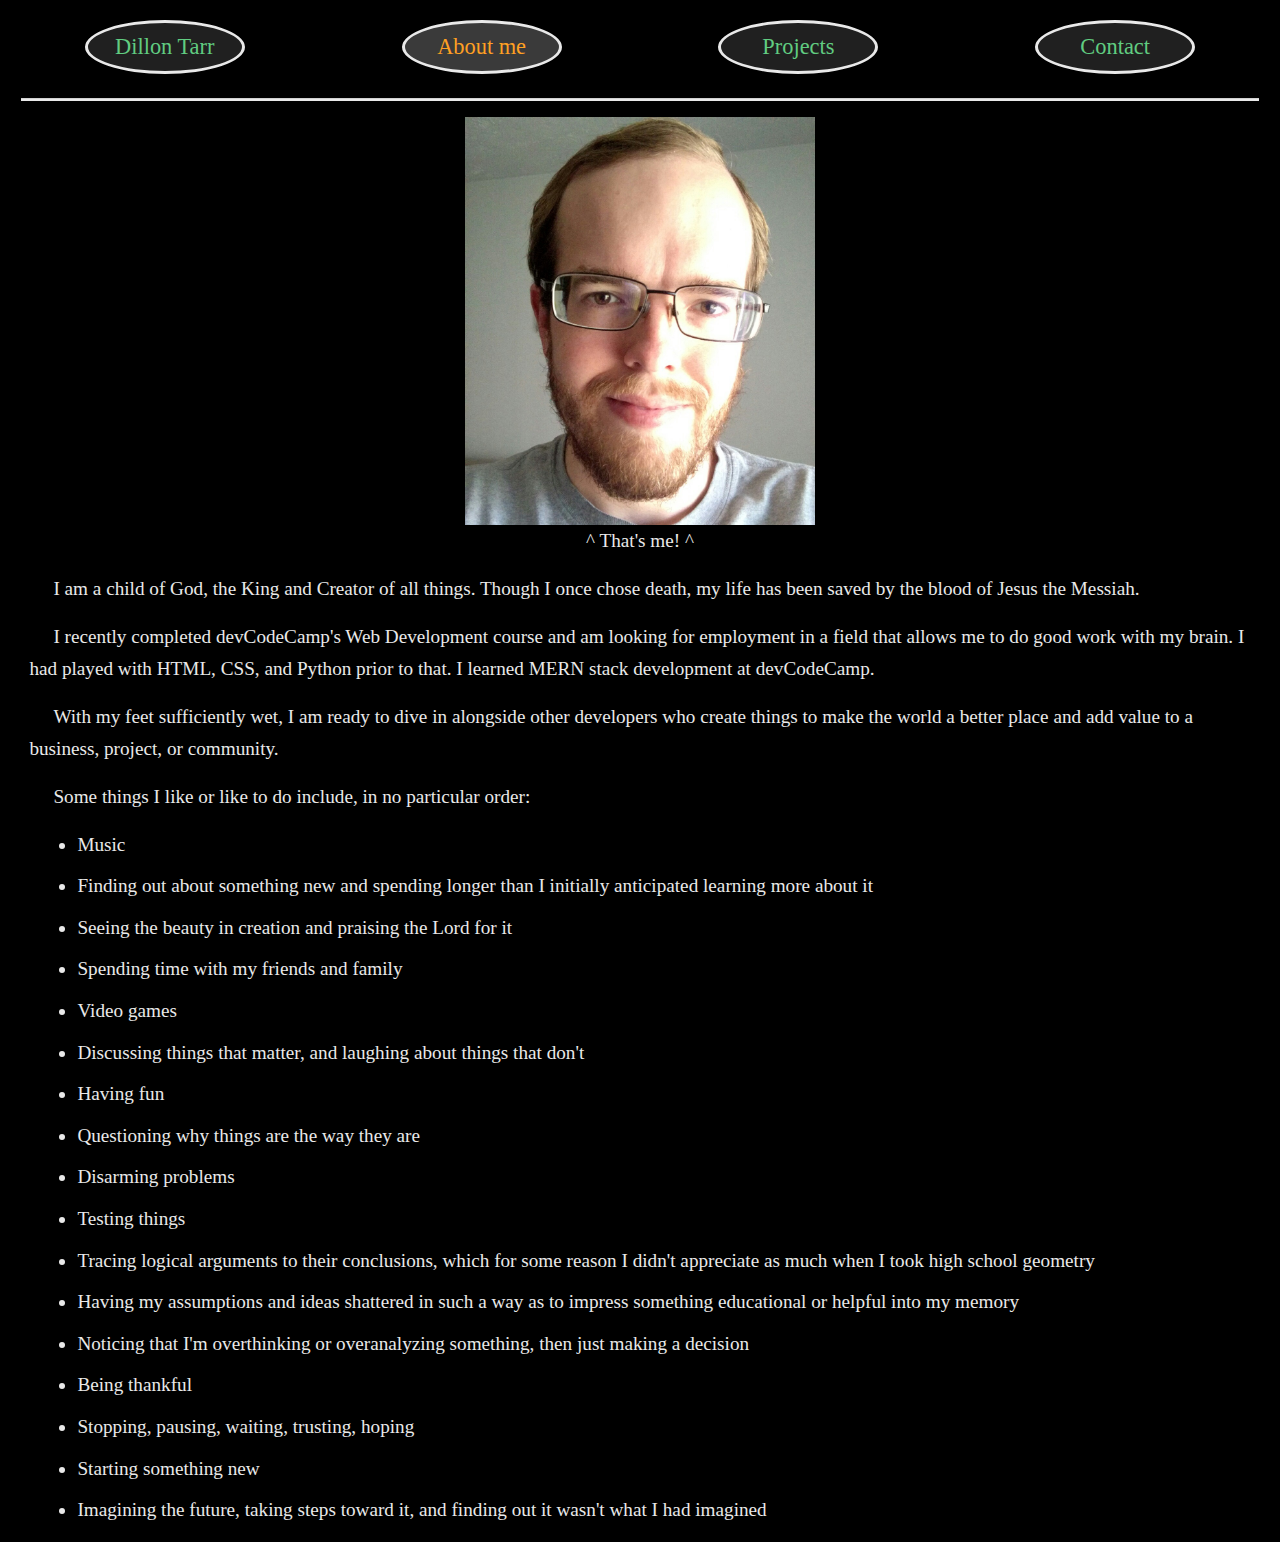
<file: about-me.html>
<!DOCTYPE html>
<html lang="en">
  <head>
    <meta charset="utf-8">
    <meta name="viewport" content="width=device-width, initial-scale=1, shrink-to-fit=no">
    <title>About Me | Dillon Tarr</title>
    <meta name="description" 
      content="A little bit about Dillon Tarr.">
    <meta name="keywords" content="Dillon, Tarr, portfolio">
    <meta name="author" content="Dillon Tarr">
    <link rel="stylesheet" href="https://maxcdn.bootstrapcdn.com/bootstrap/4.0.0/css/bootstrap.min.css" integrity="sha384-Gn5384xqQ1aoWXA+058RXPxPg6fy4IWvTNh0E263XmFcJlSAwiGgFAW/dAiS6JXm" crossorigin="anonymous">
    <link rel="stylesheet" href="style.css">
  </head>
  <body>
    <div class="container">
      <nav class="row">
        <div class="col">
          <a class="nav-link" href="index">Dillon Tarr</a>
        </div>
        <div class="col">
          <a class="nav-link active-nav" href="about-me">About me</a>
        </div>
        <div class="col">
          <a class="nav-link" href="projects">Projects</a>
        </div>
        <div class="col">
          <a class="nav-link" href="contact">Contact</a>
        </div>
      </nav>
      <hr>
      <div id="about-me">
        <figure class="me">
          <img src="src/Me.jpg" alt="Picture of Dillon" class="me">
          <figcaption>^ That's me! ^</figcaption>
        </figure>
        <div id="about-me-text">
          <p>I am a child of God, the King and Creator of all things. Though I once chose death, my life has been saved by the blood of Jesus the Messiah.</p>
          <p>I recently completed devCodeCamp's Web Development course and am looking for employment in a field that allows me to do good work with my brain.
            I had played with HTML, CSS, and Python prior to that. I learned MERN stack development at devCodeCamp.</p>
          <p>With my feet sufficiently wet, I am ready to dive in alongside other developers who create things to make the world a better place and add value to a business, project, or community.</p>
          <p>Some things I like or like to do include, in no particular order:</p>
          <ul>
            <li>Music</li>
            <li>Finding out about something new and spending longer than I initially anticipated learning more about it</li>
            <li>Seeing the beauty in creation and praising the Lord for it</li>
            <li>Spending time with my friends and family</li>
            <li>Video games</li>
            <li>Discussing things that matter, and laughing about things that don't</li>
            <li>Having fun</li>
            <li>Questioning why things are the way they are</li>
            <li>Disarming problems</li>
            <li>Testing things</li>
            <li>Tracing logical arguments to their conclusions, which for some reason I didn't appreciate as much when I took high school geometry</li>
            <li>Having my assumptions and ideas shattered in such a way as to impress something educational or helpful into my memory</li>
            <li>Noticing that I'm overthinking or overanalyzing something, then just making a decision</li>
            <li>Being thankful</li>
            <li>Stopping, pausing, waiting, trusting, hoping</li>
            <li>Starting something new</li>
            <li>Imagining the future, taking steps toward it, and finding out it wasn't what I had imagined</li>
          </ul>
        </div>  
      </div>
    </div>
  </body>
</html>
</file>
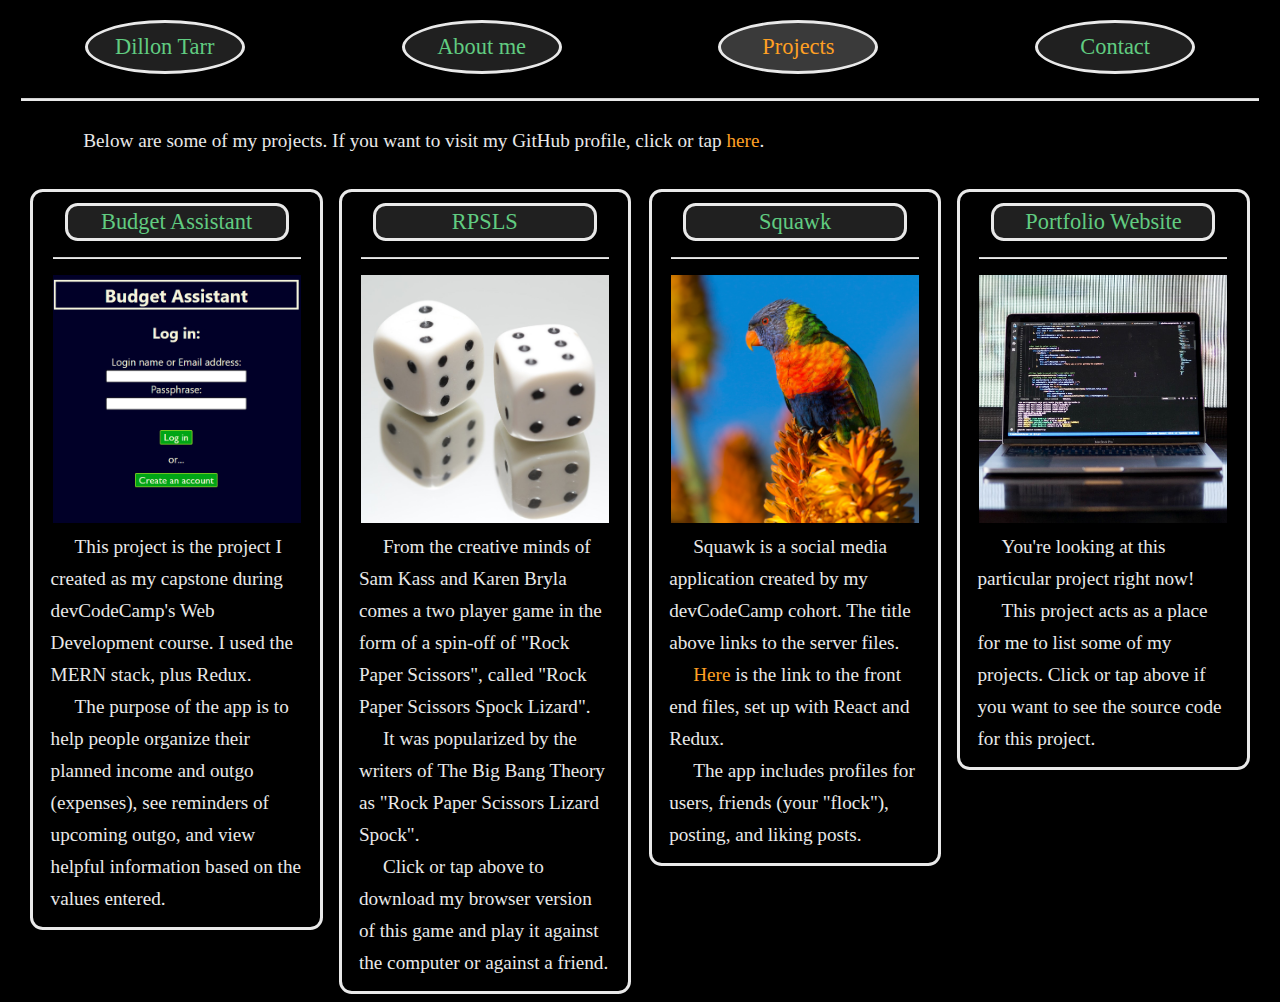
<file: projects.html>
<!DOCTYPE html>
<html lang="en">
  <head>
    <meta charset="utf-8">
    <meta name="viewport" content="width=device-width, initial-scale=1, shrink-to-fit=no">
    <title>Projects | Dillon Tarr</title>
    <meta name="description" 
      content="Dillon Tarr's projects.">
    <meta name="keywords" content="Dillon, Tarr, portfolio">
    <meta name="author" content="Dillon Tarr">
    <link rel="stylesheet" href="https://maxcdn.bootstrapcdn.com/bootstrap/4.0.0/css/bootstrap.min.css" integrity="sha384-Gn5384xqQ1aoWXA+058RXPxPg6fy4IWvTNh0E263XmFcJlSAwiGgFAW/dAiS6JXm" crossorigin="anonymous">
    <link rel="stylesheet" href="style.css">
  </head>
  <body>
    <div class="container">
      <nav class="row">
        <div class="col">
          <a class="nav-link" href="index">Dillon Tarr</a>
        </div>
        <div class="col">
          <a class="nav-link" href="about-me">About me</a>
        </div>
        <div class="col">
          <a class="nav-link active-nav" href="projects">Projects</a>
        </div>
        <div class="col">
          <a class="nav-link" href="contact">Contact</a>
        </div>
      </nav>
      <hr>
      <div class="content">
        Below are some of my projects. If you want to visit my GitHub profile, click or tap <a href="https://github.com/Dillon-Tarr">here</a>.
      </div>
      <div class="row projects">
        <div class="sub-container container col">
          <div class="row no-padding">
            <div class="col no-padding">
              <div class="project">
                <a href="https://github.com/Dillon-Tarr/budget-assistant">
                  <div class="project-title">
                    Budget Assistant
                  </div>
                </a>
                <hr class="project-hr">
                <div class="project-image">
                  <img src="src/ba.jpg" alt="Picture of the Budget Assistant login page" class="img-fluid">
                </div>
                <div class="project-description">
                  <p>This project is the project I created as my capstone during devCodeCamp's Web Development course. I used the MERN stack, plus Redux.</p>
                  <p>The purpose of the app is to help people organize their planned income and outgo (expenses), see reminders of upcoming outgo, and view helpful information based on the values entered.</p>
                </div>
              </div>
            </div>
            <div class="col no-padding">
              <div class="project">
                <a href="https://github.com/Dillon-Tarr/RPSLS">
                  <div class="project-title">
                    RPSLS
                  </div>
                </a>
                <hr class="project-hr">
                <div class="project-image">
                  <img src="src/dice.jpg" alt="Picture of dice" class="img-fluid">
                </div>
                <div class="project-description">
                  <p>From the creative minds of Sam Kass and Karen Bryla comes a two player game in the form of a spin-off of "Rock Paper Scissors", called "Rock Paper Scissors Spock Lizard".</p>
                  <p>It was popularized by the writers of The Big Bang Theory as "Rock Paper Scissors Lizard Spock".</p>
                  <p>Click or tap above to download my browser version of this game and play it against the computer or against a friend.</p>
                </div>
              </div>
            </div>
          </div>
        </div>
        <div class="sub-container container col">
          <div class="row no-padding">
            <div class="col no-padding">
              <div class="project">
                <a href="https://github.com/Dillon-Tarr/squawk-server">
                  <div class="project-title">
                    Squawk
                  </div>
                </a>
                <hr class="project-hr">
                <div class="project-image">
                  <img src="src/lorikeet.jpg" alt="Picture of a rainbow lorikeet, a beautiful bird" class="img-fluid">
                </div>
                <div class="project-description">
                  <p>Squawk is a social media application created by my devCodeCamp cohort. The title above links to the server files.</p>
                  <p><a href="https://github.com/Dillon-Tarr/squawk-react">Here</a> is the link to the front end files, set up with React and Redux.</p>
                  <p>The app includes profiles for users, friends (your "flock"), posting, and liking posts.</p>
                </div>
              </div>
            </div>
            <div class="col no-padding">
              <div class="project">
                <a href="https://github.com/Dillon-Tarr/PortfolioWebsite">
                  <div class="project-title">
                    Portfolio Website
                  </div>
                </a>
                <hr class="project-hr">
                <div class="project-image">
                  <img src="src/computer.jpg" alt="Picture of laptop with code editor open" class="img-fluid">
                </div>
                <div class="project-description">
                  <p>You're looking at this particular project right now!</p>
                  <p>This project acts as a place for me to list some of my projects. Click or tap above if you want to see the source code for this project.</p>
                </div>
              </div>
            </div>
          </div>
        </div>
      </div>
    </div>
  </body>
</html>
</file>
<file: style.css>
body {
  background-color: #000000;
  color: #e9e9e9;
  font-size: 1.2rem;
  font-family: Cambria, Cochin, Georgia, Times, 'Times New Roman', serif;
  line-height: 2rem;
}
a {
  color: rgb(255, 160, 35);
  text-decoration: none;
}
a:hover {
  color: rgb(231, 206, 175);
  text-decoration: none;
}
nav {
  font-size: 1.4rem;
  margin: .75rem 0px;
  display: flex;
  align-items: center;
  flex-wrap: wrap;
}
hr {
  background-color: #e9e9e9;
  height: .1rem;
}
figcaption {
  text-align: center;
}
form {
  margin: 1.5rem 0rem 1.5rem 1rem;
}
::placeholder{
  color:  #e6e6e6e1;
}

.container {
  max-width: 99%;
}
.nav-link {
  margin: .5rem auto;
  border: .2rem solid #e9e9e9;
  border-radius: 50%;
  align-self: center;
  text-align: center;
  background-color: #202020;
  color: rgb(97, 204, 129);
  max-width: 10rem;
}
.nav-link:hover {
  color: rgb(73, 226, 119);
}
.active-nav{
  color: rgb(255, 160, 35);
  background-color: #3a3a3a;
}
.active-nav:hover {
  color: rgb(231, 206, 175);
}
.content {
  text-align: left;
  margin: 1.5rem 5%;
}
.projects {
  margin: 0px;
  padding: 0px;
}
.no-padding {
  padding: 0px;
}
.sub-container {
  padding: 0px 1rem;
  margin: 0px;
}
.project {
  margin: .5rem;
  border: .2rem solid #e9e9e9;
  border-radius: .8rem;
  padding: .2rem;
  min-width: 250px;
}
.project-title {
  font-size: 1.4rem;
  margin: .5rem auto;
  border: .2rem solid #e9e9e9;
  border-radius: .8rem;
  align-self: center;
  text-align: center;
  background-color: #202020;
  color: rgb(97, 204, 129);
  max-width: 14rem;
}
.project-title:hover {
  color: rgb(73, 226, 119);
}
.project-hr {
  max-width: 15.5rem;
}
.project-image {
  margin: .5rem auto;
  max-width: 15.5rem;
}
.project-description {
  padding: 0px 5%;
  margin: .5rem auto;
  text-align: left;
}
.project-description p {
  text-indent: 1.5rem;
  margin-bottom: 0rem;
}
.button {
  margin: 1rem 1rem 0rem 0rem;
}

#about-me {
  display: flex;
  flex-flow: row wrap;
  justify-content: center;
  align-items: center;
}
.me {
  width: 350px;
}
#about-me-text p {
  text-indent: 1.5rem;
  margin-bottom: 1rem;
}
#about-me-text, #about-me-text ul {
  min-width: 250px;
  margin-left: 8px;
}
li {
  margin-bottom: .6rem;
}
</file>
